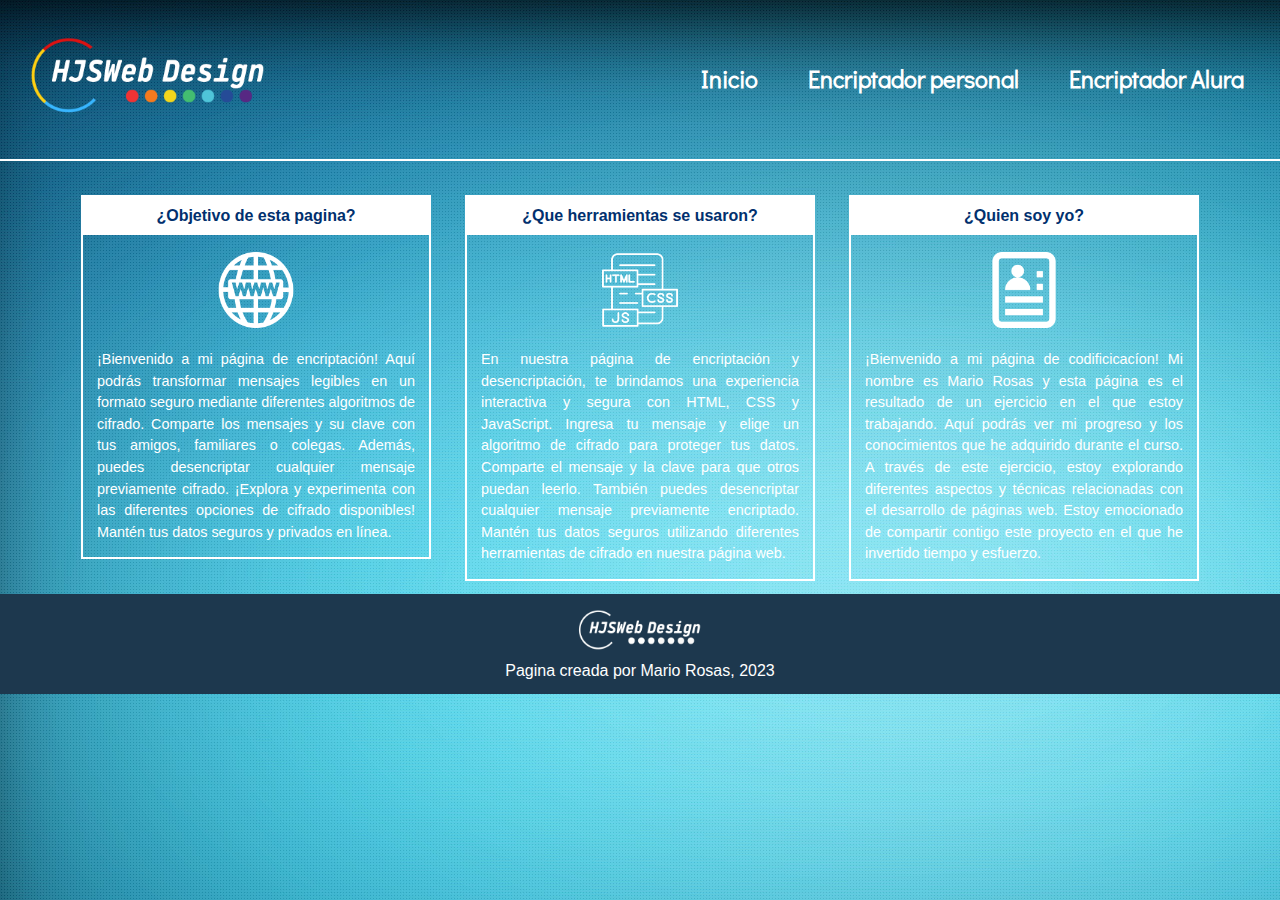
<file: index.html>
<!DOCTYPE html>
<html>
    <head>
        <meta charset="utf-8">
        <meta lang="es">
        <meta name="viewport" content="width=device-width, initial-scale=1.0">
        <title>Practicas de Alura</title>
        <link rel="stylesheet" href="reset.css">
        <link rel="stylesheet" href="style_index.css">
        <link rel="stylesheet" href="styles.css">
        <link rel="preconnect" href="https://fonts.googleapis.com">
        <link rel="preconnect" href="https://fonts.gstatic.com" crossorigin>
        <link href="https://fonts.googleapis.com/css2?family=Didact+Gothic&display=swap" rel="stylesheet">
    </head>
    <body>
        <header>
            <div class="Menu_principal">
                <div class="Logo">
                    <img src="Imagenes/HJSWeb-logo-white.png" alt="Logo en blanco" class="logo-img">
                </div>
                <nav class="Menu">
                    <ul class="items-menu">
                        <li class="item"><a href="index.html">Inicio</a></li>
                        <li class="item"><a href="Encriptador_personal.html">Encriptador personal</a></li>
                        <li class="item"><a href="Encriptador_alura.html">Encriptador Alura</a></li>
                    </ul>
                </nav>
            </div>
        </header>
        <main>
            <div class="caja">
                <div class="feature1">
                    <div><p class="feature-titulo">¿Objetivo de esta pagina?</p></div>
                    <img src="Imagenes/WWW.png" class="feature-gif">
                    <p class="feature-texto"> 
                    ¡Bienvenido a mi página de encriptación! Aquí podrás transformar mensajes legibles en un formato seguro mediante diferentes algoritmos de cifrado. Comparte los mensajes y su clave con tus amigos, familiares o colegas. Además, puedes desencriptar cualquier mensaje previamente cifrado. ¡Explora y experimenta con las diferentes opciones de cifrado disponibles! Mantén tus datos seguros y privados en línea.
                    </p>
                </div>
                <div class="feature2">
                    <div><p class="feature-titulo">¿Que herramientas se usaron?</p></div>
                    <img src="Imagenes/herramientas.png" class="feature-gif">
                    <p class="feature-texto">                    
                        En nuestra página de encriptación y desencriptación, te brindamos una experiencia interactiva y segura con HTML, CSS y JavaScript. Ingresa tu mensaje y elige un algoritmo de cifrado para proteger tus datos. Comparte el mensaje y la clave para que otros puedan leerlo. También puedes desencriptar cualquier mensaje previamente encriptado. Mantén tus datos seguros utilizando diferentes herramientas de cifrado en nuestra página web.
                    </p>
                </div>
                <div class="feature3">
                    <div><p class="feature-titulo">¿Quien soy yo?</p></div>
                    <img src="Imagenes/Yo.png" class="feature-gif">
                    <p class="feature-texto"> 
                        ¡Bienvenido a mi página de codificicacíon!
                        Mi nombre es Mario Rosas y esta página es el resultado de un ejercicio en el que estoy trabajando. Aquí podrás ver mi progreso y los conocimientos que he adquirido durante el curso.
                        A través de este ejercicio, estoy explorando diferentes aspectos y técnicas relacionadas con el desarrollo de páginas web. Estoy emocionado de compartir contigo este proyecto en el que he invertido tiempo y esfuerzo.
 
                    </p>


                </div>
            </div>
        </main>
        <footer>
            <div class="container-footer">
                <img src="Imagenes/HJSWeb-logo-white full.png" alt="logo en blanco para el footer" class="img-logo-footer">
                <h1>Pagina creada por Mario Rosas, 2023</h1>
            </div>
        </footer>
        <script src="decodificador_alura.js"></script>
    </body>
</html>
</file>
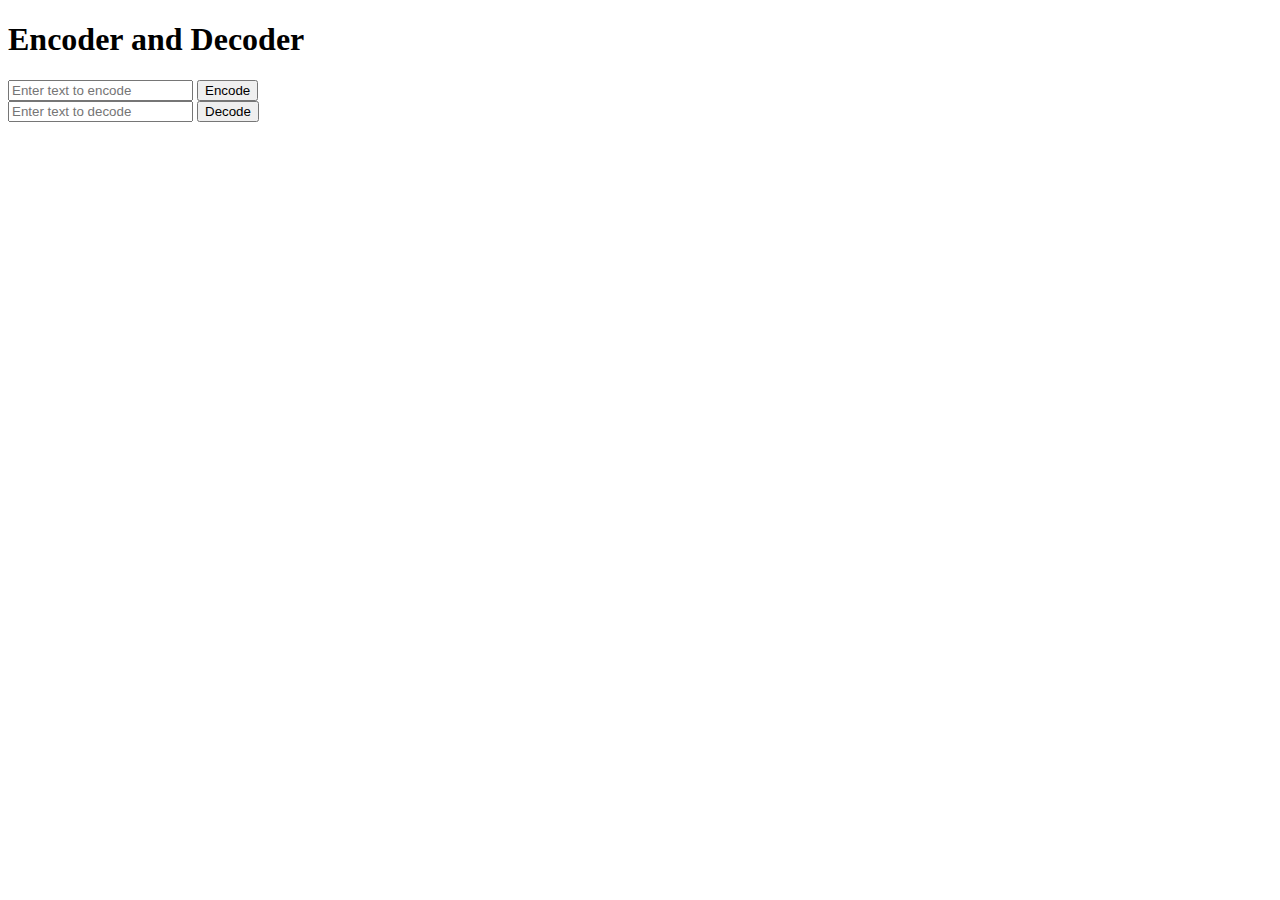
<file: bard.html>
<!DOCTYPE html>
<html>
<head>
  <title>Encoder and Decoder</title>
</head>
<body>
  <h1>Encoder and Decoder</h1>
  <form action="encoder.php" method="post">
    <input type="text" name="text" placeholder="Enter text to encode">
    <input type="submit" value="Encode">
  </form>
  <form action="decoder.php" method="post">
    <input type="text" name="text" placeholder="Enter text to decode">
    <input type="submit" value="Decode">
  </form>
</body>
</html>
</file>
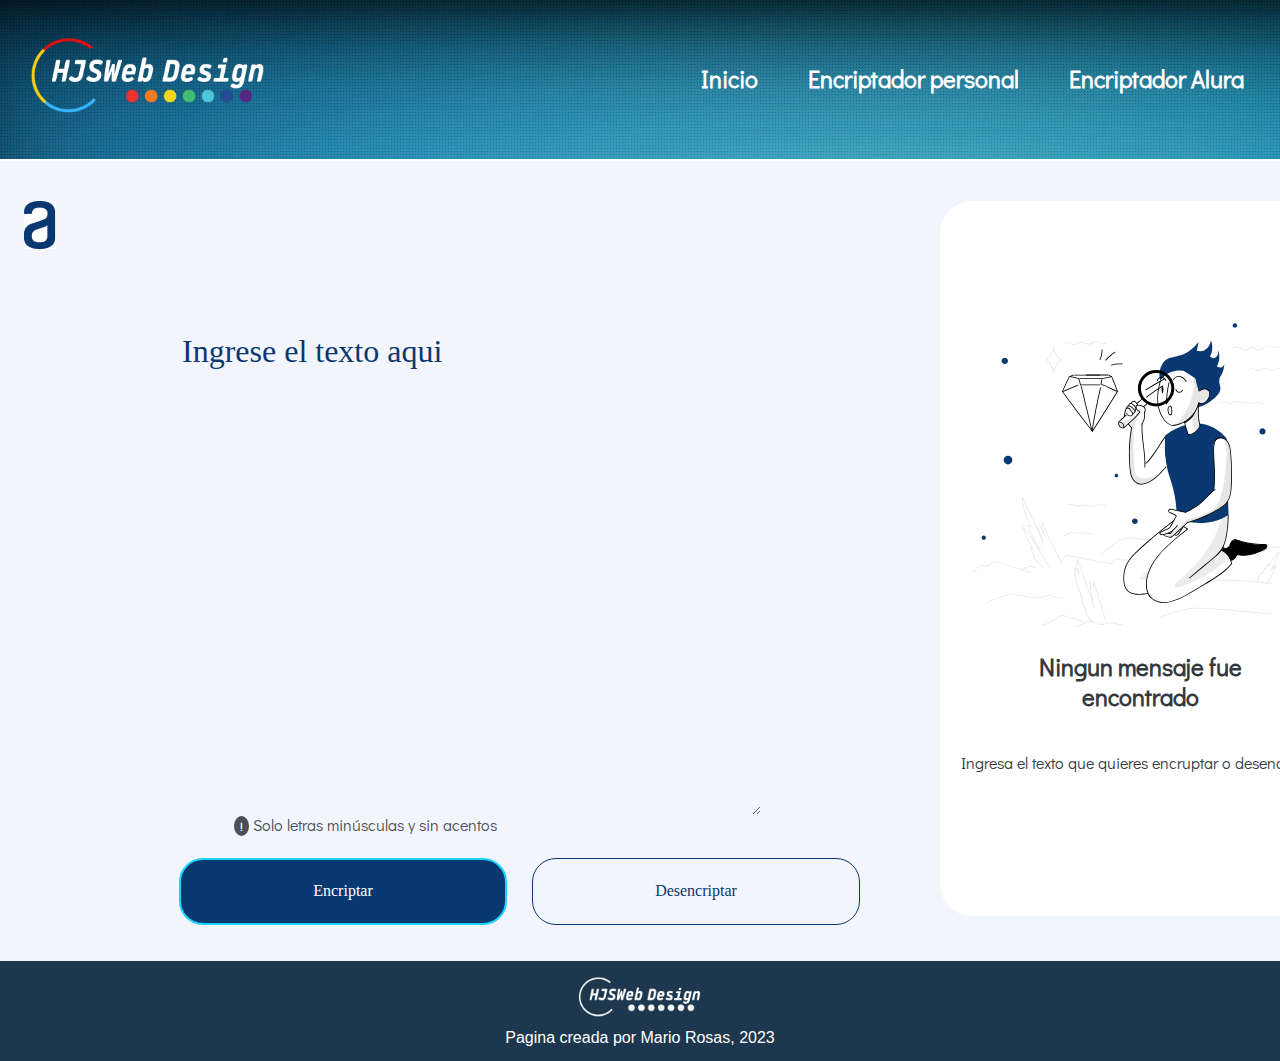
<file: Encriptador_alura.html>
<!DOCTYPE html>
<html>
    <head>
        <meta charset="utf-8">
        <meta lang="es">
        <meta name="viewport" content="width=device-width, initial-scale=1.0">

        <title>Practicas de Alura</title>
        <link rel="stylesheet" href="reset.css">
        <link rel="stylesheet" href="style_index.css">
        <link rel="stylesheet" href="styles.css">
        <link rel="preconnect" href="https://fonts.googleapis.com">
        <link rel="preconnect" href="https://fonts.gstatic.com" crossorigin>
        <link href="https://fonts.googleapis.com/css2?family=Didact+Gothic&display=swap" rel="stylesheet">
    </head>
    <body>
        <header>
            <div class="Menu_principal">
                <div class="Logo">
                    <img src="Imagenes/HJSWeb-logo-white.png" alt="Logo en blanco" class="logo-img">
                </div>
                <nav class="Menu">
                    <ul class="items-menu">
                        <li class="item"><a href="index.html">Inicio</a></li>
                        <li class="item"><a href="Encriptador_personal.html">Encriptador personal</a></li>
                        <li class="item"><a href="Encriptador_alura.html">Encriptador Alura</a></li>
                    </ul>
                </nav>
            </div>
        </header>
        <main class="main_alura">
            <section class="containner">
                <section class="containner_principal">
                    <div class="logo_alura">    
                        <img src="/Imagenes/logo_alura_azul.jpg" alt="Logo">
                    </div>
                    <div class="texto_encriptar">
                        <textarea name="texto_encriptar" id="texto_encriptar" cols="1" rows="1" placeholder="Ingrese el texto aqui"></textarea>
                    </div>
                    <div class="renglon_informativo">
                        <p>!</p>
                        <p>Solo letras minúsculas y sin acentos</p>
                    </div>
                    <div class="botones">
                        <button id="1" type="button" class="botones-encriptador">Encriptar</button>
                        <button id="2" type="button" class="botones-encriptador">Desencriptar</button>
                    </div>
                </section>
                <section class="containner-derecho">
                    <div class="output_alura">
                        <div class="texto_desencriptar">
                            <textarea name="texto_desencriptar" 
                            id="texto_desencriptar" 
                            cols="1" 
                            rows="1"
                            readonly>
                        </textarea>
                        </div>
                        <div class="imagen_alura">
                            <img id="imagen_alura" src="/Imagenes/Muñeco.svg" alt="Muñeco">
                        </div>
                        <div id="mensaje_alura" class="mensaje_alura">
                            <p>Ningun mensaje fue</p><p><br>encontrado</p>
                        </div>
                        <div id="mensajito_alura" class="mensajito_alura">
                            <p>Ingresa el texto que quieres encruptar o desencriptar</p>
                        </div>
                        <div class="boton_copiar_alura">
                            <button type="button"  id="3">Copiar</button>
                        </div>
                    </div>
                </section>

            </section>
        </main>
        <footer>
            <div class="container-footer">
                <img src="Imagenes/HJSWeb-logo-white full.png" alt="logo en blanco para el footer" class="img-logo-footer">
                <h1>Pagina creada por Mario Rosas, 2023</h1>
            </div>
        </footer>
        <script src="decodificador_alura.js"></script>
    </body>
</html>
</file>
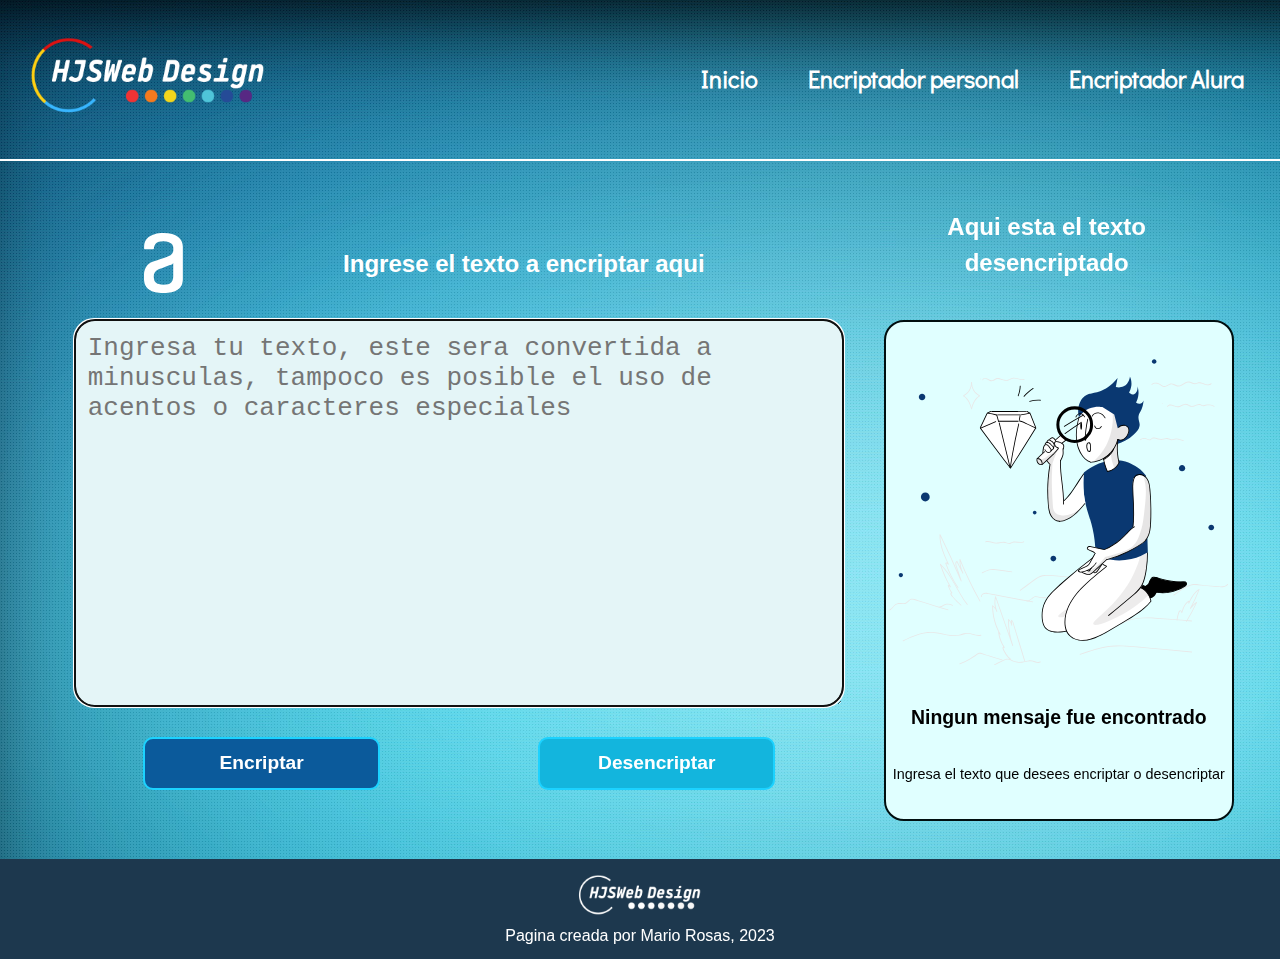
<file: Encriptador_personal.html>
<!DOCTYPE html>
<html>
    <head>
        <meta charset="utf-8">
        <meta lang="es">
        <meta name="viewport" content="width=device-width, initial-scale=1.0">
        <title>Practicas de Alura</title>
        <link rel="stylesheet" href="reset.css">
        <link rel="stylesheet" href="style_index.css">
        <link rel="stylesheet" href="styles.css">
        <link rel="preconnect" href="https://fonts.googleapis.com">
        <link rel="preconnect" href="https://fonts.gstatic.com" crossorigin>
        <link href="https://fonts.googleapis.com/css2?family=Didact+Gothic&display=swap" rel="stylesheet">
    </head>
    <body>
        <header>
            <div class="Menu_principal">
                <div class="Logo">
                    <img src="Imagenes/HJSWeb-logo-white.png" alt="Logo en blanco" class="logo-img">
                </div>
                <nav class="Menu">
                    <ul class="items-menu">
                        <li class="item"><a href="index.html">Inicio</a></li>
                        <li class="item"><a href="Encriptador_personal.html">Encriptador personal</a></li>
                        <li class="item"><a href="Encriptador_alura.html">Encriptador Alura</a></li>
                    </ul>
                </nav>
            </div>
        </header>
        <main class="main-encriptador">
           <section class="container-encriptador">
                <div class="container-encriptador-titulo">
                    <div><img src="Imagenes/logo_alura.svg" alt="Logo alura" class="logo-alura"></div>
                    <div><p class="titulo-instrucciones">Ingrese el texto a encriptar aqui</p></div>
                </div>
                <div class="container-encriptador-cuerpo">
                    <form class="form-encriptador" target="_self">
                        <textarea placeholder="Ingresa tu texto, este sera convertida a minusculas, tampoco es posible el uso de acentos o caracteres especiales" required autofocus id="input-encriptador" rows="12" oninput="this.value = this.value.toLowerCase().normalize('NFD').replace(/[^a-z0-9\s]/g, '')" ></textarea>
                        <button id="1" type="button" class="botones-encriptador">Encriptar</button>
                        <button id="2" type="button" class="botones-encriptador">Desencriptar</button>
                    </form>
                </div>
           </section>
           <section class="area-desencriptar">
                <div class="titulo-desencriptar"><p class="titulo-instrucciones">Aqui esta el texto desencriptado</p></div>
                <div class="container-desencriptador">
                    <div id="imagen-output-1"><img src="Imagenes/Muñeco.svg" alt="Muñeco"></div>
                    <div id="textarea-output-1"><textarea id ="output-encriptador" class="output-encriptador" rows="16" readonly></textarea></div>
                    <div id="button-copy-output"><button id="botonCopiar">Copiar Texto</button></div>
                    <div id="output-titulo-1"><h3>Ningun mensaje fue encontrado</h3></div>
                    <div id="output-texto-1">Ingresa el texto que desees encriptar o desencriptar</div>
                </div>
           </section>
        </main>
        <footer>
            <div class="container-footer">
                <img src="Imagenes/HJSWeb-logo-white full.png" alt="logo en blanco para el footer" class="img-logo-footer">
                <h1>Pagina creada por Mario Rosas, 2023</h1>
            </div>
        </footer>
        <script src="decodificador.js"></script>
    </body>
</html>
</file>
<file: style_index.css>
main{
    width: 90%;
    margin: 0 auto;
}

.banner{
    display: flex;
    justify-content: center;
    align-items: center;
    width: auto;
    height: 200px; /* ajusta la altura de acuerdo a tu diseño */
    background-image: url("Imagenes/banner.jpg");
    background-repeat: repeat;
    background-size: 100%;
}
.banner h1{
    text-align: right;
    font-weight: bold;
    color: rgb(255, 255, 255);
    font-size: 5em;
}
main{
    display: flex;
    justify-content: center;
    align-items: center;
}
.caja{
    width: auto;
    justify-content: space-around;
    align-items:baseline;
    text-align: center;
    display: flex;
    flex-wrap: wrap;
}

.feature1{
    display: flex;
    margin: 3% 0;
    flex-wrap: wrap;
    color: white;
    line-height: 1.5;
    font-family:  Geneva, Verdana, sans-serif;
    display: inline-block;
    width: 30%;
    border: solid 2px white;
}
.feature2{
    display: flex;
    flex-wrap: wrap;
    color: white;
    line-height: 1.5;
    font-family:  Geneva, Verdana, sans-serif;
    display: inline-block;
    width: 30%;
    border: solid 2px white;
}
.feature3{
    display: flex;
    flex-wrap: wrap;
    color: white;
    line-height: 1.5;
    font-family:  Geneva, Verdana, sans-serif;
    display: inline-block;
    width: 30%;
    border: solid 2px white;
}
.feature1 .feature-titulo{
    background-color: rgb(255, 255, 255);
    padding: 2% 0;
    color: rgb(1, 48, 110);
    font-weight: bold;
    font-size: 1em;
}
.feature2 .feature-titulo{
    background-color: rgb(255, 255, 255);
    padding: 2% 0;
    color: rgb(1, 48, 110);
    font-weight: bold;
    font-size: 1em;
}
.feature3 .feature-titulo{
    background-color: rgb(255, 255, 255);
    padding: 2% 0;
    color: rgb(1, 48, 110);
    font-weight: bold;
    font-size: 1em;
}
/*Hover de los features*/
.feature1:hover{
    background-color: rgba(7, 25, 75, 0.4);
    }
.feature1:hover .feature-titulo{
    background-color: rgb(27, 152, 255);
    }

.feature2:hover{
    background-color: rgba(7, 25, 75, 0.4);
    }
.feature2:hover .feature-titulo{
    background-color: rgb(27, 152, 255);
    }

.feature3:hover{
    background-color: rgba(7, 25, 75, 0.4);
    }
.feature3:hover .feature-titulo{
    background-color: rgb(27, 152, 255);
    }

.feature-texto{
    padding: 4% 4%;
    font-size: 0.9em;
    color:rgb(255, 255, 255);
    text-align: justify;
}

.feature-gif{
    margin-top: 5%;
    width:22%
}
@media (max-width:415px){
    .Menu_principal{
        flex-direction: column;
        color: chartreuse;
        flex-wrap: wrap;
    }
    .logo{
        width: 100%;
    }
    .caja{
        width: auto;
        flex-direction: column;
        justify-content: center;
        align-items: center;
    }
    .feature1{
        width: 400px;
    }
    .feature2{
        width: 400px;
    }
    .feature3{
        width: 400px;
    }
}
</file>
<file: styles.css>
html{
    font-family: 'Didact Gothic', sans-serif;
}
/**Diseño de Body*/
body{
    background-image: url("Imagenes/Body_background.jpg");
}

/*CSS de textos*/
.titulo-instrucciones{
    color: white;
    margin: 3% 0;
    text-align: center;
    font-weight: bold;
    font-size: 1.5em;
    line-height: 1.5;
    font-family:  Geneva, Verdana, sans-serif;
}

/*Aqui va el diseño del menu principal*/
.Menu_principal{
    display: flex;
    flex-direction: row;
    align-items: center;
    width: auto;
    padding: 2% 2%;
    border-bottom: solid 2px white;
    border-style:double;
}

.Logo{
    vertical-align: middle;
    width: 20%;
    display: inline-block;
}
.logo-img{
    width: 100%;
}
.Menu{
    width: 80%;
    display: flex;
    flex-direction: row;
    justify-content: flex-end;
}
.items-menu{
    display: flex;
}
.item{
    display: inline-block;
    color: rgb(255, 255, 255);
    font-weight: bold;
    font-size: 1.5em;
    margin-left: 30px;
    
}

.item a{
    color: white;
    text-decoration: none;
    padding: 5px 10px;
    border-radius: 5%;
}
.item a:hover{
    color: rgb(253, 253, 253);
    text-decoration: none;
    background-color: rgb(19, 157, 248);
}


/*Aqui va el diseño del footer---------------------------------------------------*/
.container-footer{
    display: flex;
    flex-direction: column;
    justify-content: center;
    align-items: center;
    width: auto;
    height: 100px; /* ajusta la altura de acuerdo a tu diseño */
    background-color: rgb(29, 56, 78);
    text-align: center;
}
.container-footer h1{
    color: white;
    line-height: 1.5;
    font-family:  Geneva, Verdana, sans-serif;
}

.img-logo-footer{
    width: 10%;
}
/*Cuerpo del encriptador*/
.container-encriptador-titulo{
    display: flex;
    flex-direction: row;
    justify-content:space-around;
    padding: 3% 0;
}
.container-encriptador-titulo div{
    margin: 0 20px;
}
.container-encriptador-titulo .titulo-instrucciones{
    justify-self: stretch;
    margin-right: 70px;
}

.logo-alura{
    width: 40px;
}
.main-encriptador{
    display: flex;
    width: 90%;
    padding: 3%;
}

.container-encriptador{
    display: flex;
    flex-direction: column;
    margin-right: 2%;
    width: 70%;
    height: 600px;
}
.form-encriptador{
    display: flex;
    flex-direction: row;
    flex-wrap: wrap;
    justify-content: space-around;
    align-items: center;
}

.container-desencriptador{
    display: flex;
    flex-direction: column;
    padding: 5% 1%;
    margin-left: 2%;
    width: 100%;
    background-color: rgb(224, 255, 255);
    border: solid 2px rgb(0, 14, 15);
    border-radius: 20px;
    text-align: center;
    font-family: 'Franklin Gothic Medium', 'Arial Narrow', Arial, sans-serif;
    font-size: .9em;
    font-weight: 300;
}
.container-desencriptador div{
    margin:20px 0;
}

.container-desencriptador h3{
    font-family: 'Franklin Gothic Medium', 'Arial Narrow', Arial, sans-serif;
    font-size: 1.35em;
    font-weight: bold;
}

.container-encriptador-cuerpo{
    display: flex;
    flex-direction: column;
}
/*Diseño del texbox para encriptar*/
#input-encriptador{
    width: 94%;
    margin-bottom: 25px;
    background-color: rgb(228, 245, 247);
    padding: 1.5% 1.5% 1.5% 1.5%;
    vertical-align: top;
    border: solid 2px rgb(0, 14, 15);
    border-radius: 20px;
    font-size: 2em;
    font-family:monospace
}

/*Diseño de los botones de encriptador*/
.botones-encriptador{
    width: 30%;
    height: 12%;
    background-color: rgb(11, 90, 155);
    margin-top: 5px;
    color: white;
    font-size: 1.2em;
    border: solid 2px rgb(28, 210, 255);
    border-radius: 10px;
    font-weight: bold;
}
.botones-encriptador:nth-of-type(2){
    width: 30%;
    height: 12%;
    background-color: rgb(19, 181, 221);
    margin-top: 5px;
    color: white;
    font-size: 1.2em;
    border: solid 2px rgb(28, 210, 255);
    border-radius: 10px;
    font-weight: bold;
}

.botones-encriptador:hover{
    background-color: rgb(11, 155, 47);
    margin-top: 5px;
    color: white;
    font-size: 1.3em;
    border: solid 2px rgb(28, 210, 255);
    border-radius: 10px;
    font-weight: bold;
}

/*Diseño del output de encriptador*/

.titulo-desencriptar{
    text-align: center;
    margin-bottom: 1.8rem;
}
.area-desencriptar{
    display: flex;
    width: 30%;
    flex-direction: column;
}
.container-desencriptador img{
    width: 100%;
}
.container-desencriptador textarea{
    width: 90%;
    font-family:monospace;
    font-size: 1.7em;
    background-color: rgb(224, 255, 255);
    border: none;

}
.container-desencriptador button{
    width: 40%;
    height: 150%;
    background-color: rgb(11, 90, 155);
    margin-top: 5px;
    color: white;
    font-size: 1.2em;
    border: solid 2px rgb(28, 210, 255);
    border-radius: 10px;
    font-weight: bold;
}
.container-desencriptador #textarea-output-1 {
    display: none;
  }
.container-desencriptador #button-copy-output{
    display: none;
}
.container-desencriptador button:hover{
    background-color: rgb(11, 155, 47);
    margin-top: 5px;
    color: white;
    font-size: 1.3em;
    border: solid 2px rgb(28, 210, 255);
    border-radius: 10px;
    font-weight: bold;
}
.container-desencriptador textarea:focus{
    outline: none;
    background-color:transparent;
    border:none;
}

/*por pruebas aqui pondre el css de del html encriptador_alura.html*/
.main_alura{
    width: 100%;
}
.containner{
    display: flex;
    background-color: rgb(243, 245, 252);
    width: 1440px;
    height: 800px;
    margin: 0 auto;
}

/*CSS conenedor principal*/
.containner_principal{
    width: 1000px;
}
.logo_alura{
    margin-left: 84px;
    margin-top: 40px;
}

#texto_encriptar{
    margin-left: 240px;
    margin-top: 80px;
    font-size: 32px;
    font-family: inter;
    width: 577px;
    height: 480px;
    border: none;
    background-color:rgb(243, 245, 252);
    outline: none;
}
#texto_encriptar::placeholder{
    color: #0A3871;
}

.renglon_informativo{
    flex-direction: row;
    flex-wrap: wrap;
}
.renglon_informativo p {
    display: inline;
    color:#495057;
    
}
.renglon_informativo p:first-child {
    margin-left: 294px;
    padding:2px 6px;
    font-weight: bold;
    font-size: 12px;
    display: inline;
    background-color:  #495057;
    color:rgb(255, 255, 255);
    border-radius: 100%;
}

.botones{
    display: flex;
    flex-direction:row;
    align-items:center;
    justify-content:flex-end;
    text-align: center;
    margin-top: 16;
    margin-right: 80px;
    gap: 25px;
    padding: 20px 0;
}
.botones button{
    width: 328px;
    height: 67px;
    background: #0A3871;
    color: white;
    border-radius: 24px;
    font-family: 'Inter';
    font-style: normal;
    font-weight: 400;
    font-size: 16px;
    text-align: center;
}.botones button:last-child{
    width: 328px;
    height: 67px;
    background: rgb(243, 245, 252);
    color: #0A3871;
    border-radius: 24px;
    font-family: 'Inter';
    font-style: normal;
    font-weight: 400;
    font-size: 16px;
    text-align: center;
    border: solid 1px #0A3871;
}
.botones button:hover{
    width: 328px;
    height: 67px;
    background: #062b58;
    color: white;
    border-radius: 24px;
    font-family: 'Inter';
    font-style: normal;
    font-weight: 450;
    font-size: 16px;
    text-align: center;
}
.botones button:last-child:hover{
    width: 328px;
    height: 67px;
    background: rgb(217, 222, 242);
    color: rgb(47, 19, 175);
    border-radius: 24px;
    font-family: 'Inter';
    font-style: normal;
    font-weight: 450;
    font-size: 16px;
    text-align: center;
}

header{
    display: unset;
}

/*CSS conenedor derecho*/
#texto_desencriptar{
    display: none;
    width: 336px;
    height: 650px;
    outline: none;
    border: none;
    font-size: 2em;
    color: #0A3871;
}
.output_alura{
    display: flex;
    flex-direction: column;
    justify-content: center;
    align-items: center;
    background-color: white;
    width: 400px;
    height: 715px;
    border-radius: 32px;
    margin-top: 40px;
}
.mensaje_alura{
    margin-top: 30px;
    margin-bottom: 15px;
    font-weight: 700;
    line-height: 15px;
    font-size: 24px;
    color: #343A40;
    text-align: center;
}
.mensajito_alura{
    margin-top: 30px;
    margin-bottom: 15px;
    font-weight: 400;
    line-height: 28.8px;
    font-size: 16px;
    color: #343A40;
}
.boton_copiar_alura button{
    width: 328px;
    height: 67px;
    background: #0A3871;
    color: white;
    border-radius: 24px;
    font-family: 'Inter';
    font-style: normal;
    font-weight: 400;
    font-size: 16px;
    text-align: center;
    display: none;
}

.boton_copiar_alura button:hover{
  width: 328px;
    height: 67px;
    background: #062b58;
    color: white;
    border-radius: 24px;
    font-family: 'Inter';
    font-style: normal;
    font-weight: 450;
    font-size: 16px;
    text-align: center;
}
@media (max-width:415px){
    body{
        width: auto;
        justify-content: center;
        align-items: center;
        background-image: none;
        background-color: black;
    }
    main{
        display: flex;
        flex-direction: column;
        flex-wrap: wrap;
    }
    .Menu_principal{
        flex-direction:column;
        flex-wrap: wrap;
        justify-content: center;
        align-items: center;
    }
    .items-menu{
        flex-direction: column;
        justify-content: center;
        align-items: center;
    }
    .item{
        width: 100%;
    }
    .logo{
 
    }
    .Menu{

    }
}
</file>
